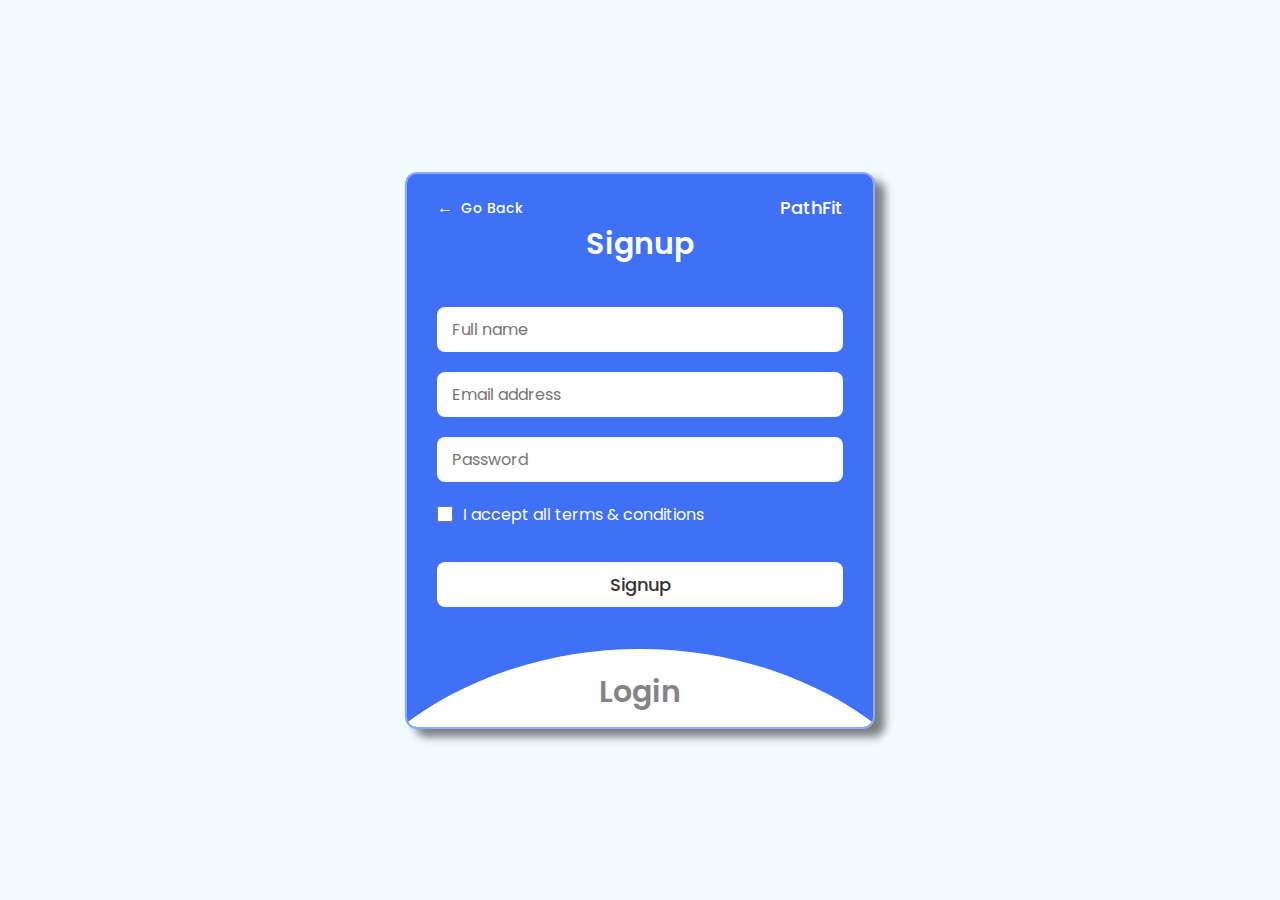
<file: login-register.html>
<!DOCTYPE html>
<!-- Coding By CodingNepal - codingnepalweb.com -->
<html lang="en">
  <head>
    <meta charset="UTF-8" />
    <meta http-equiv="X-UA-Compatible" content="IE=edge" />
    <meta name="viewport" content="width=device-width, initial-scale=1.0" />
    <title>Login & Signup Form</title>
    <link rel="stylesheet" href="./login.css" />
  </head>
  <body>
   
    <section class="wrapper">
      <div class="login-header"> <button class="go-back">
        <a href="./index.html"><span>←</span> Go Back</a>
      </button>
      <p class="logo" style="color: white;">PathFit</p></div>
     
      <div class="form signup">
        <header>Signup</header>
        <form action="#">
          <input type="text" placeholder="Full name" required />
          <input type="text" placeholder="Email address" required />
          <input type="password" placeholder="Password" required />
          <div class="checkbox">
            <input type="checkbox" id="signupCheck" />
            <label for="signupCheck">I accept all terms & conditions</label>
          </div>
          <input type="submit" value="Signup" formaction="./index.html" />
        </form>
      </div>

      <div class="form login">
        <header>Login</header>
        <form action="#">
          <input type="text" placeholder="Email address" required />
          <input type="password" placeholder="Password" required />
          <a href="#">Forgot password?</a>
          <input type="submit" value="Login" formaction="./index.html" />
        </form>
      </div>
      

      <script>
        const wrapper = document.querySelector(".wrapper"),
          signupHeader = document.querySelector(".signup header"),
          loginHeader = document.querySelector(".login header");

        loginHeader.addEventListener("click", () => {
          wrapper.classList.add("active");
        });
        signupHeader.addEventListener("click", () => {
          wrapper.classList.remove("active");
        });
      </script>
    </section>
  </body>
</html>
</file>
<file: login.css>
/* Import Google font - Poppins */
@import url("https://fonts.googleapis.com/css2?family=Poppins:wght@200;300;400;500;600;700&display=swap");
* {
  margin: 0;
  padding: 0;
  box-sizing: border-box;
  font-family: "Poppins", sans-serif;
}
body {
  min-height: 100vh;
  display: flex;
  align-items: center;
  justify-content: center;
  background: #f0faff;
  gap: 30px;
}

.login-header{
  display: flex;
  justify-content: space-between;
}

.go-back {
  background: none;
  border: none;
}

.go-back a {
  text-decoration: none;
  color: white;
  font-size: 14px;
  font-weight: 500;
}

.go-back span {
  font-size: 16px;
  margin-right: 4px;
  margin-bottom: 4px;
}

.logo{
  user-select: none;
  font-size: 18px;
  font-weight: 500;
}

.wrapper {
  position: relative;
  max-width: 470px;
  width: 100%;
  border-radius: 12px;
  padding: 20px 30px 120px;
  background: #4070f4;
  box-shadow: 10px 8px 8px 0px rgba(0,0,0,0.49);
-webkit-box-shadow: 10px 8px 8px 0px rgba(0,0,0,0.49);
-moz-box-shadow: 10px 8px 8px 0px rgba(0,0,0,0.49);
  overflow: hidden;
  border: 2px solid rgb(255, 255, 255, .4);
}


.form.login {
  position: absolute;
  left: 50%;
  bottom: -86%;
  transform: translateX(-50%);
  width: calc(100% + 220px);
  padding: 20px 140px;
  border-radius: 50%;
  height: 100%;
  background: #fff;
  transition: all 0.6s ease;
}
.wrapper.active .form.login {
  bottom: -15%;
  border-radius: 35%;
  box-shadow: 0 -5px 10px rgba(0, 0, 0, 0.1);
}
.form header {
  font-size: 30px;
  text-align: center;
  color: #fff;
  font-weight: 600;
  cursor: pointer;
}
.form.login header {
  color: #333;
  opacity: 0.6;
}
.wrapper.active .form.login header {
  opacity: 1;
}
.wrapper.active .signup header {
  opacity: 0.6;
}
.wrapper form {
  display: flex;
  flex-direction: column;
  gap: 20px;
  margin-top: 40px;
}
form input {
  height: 45px;
  outline: none;
  border: none;
  padding: 0 15px;
  font-size: 16px;
  font-weight: 400;
  color: #333;
  border-radius: 8px;
  background: #fff;
}
.form.login input {
  border: 1px solid #aaa;
}
.form.login input:focus {
  box-shadow: 0 1px 0 #ddd;
}
form .checkbox {
  display: flex;
  align-items: center;
  gap: 10px;
}
.checkbox input[type="checkbox"] {
  height: 16px;
  width: 16px;
  accent-color: #fff;
  cursor: pointer;
}
form .checkbox label {
  cursor: pointer;
  color: #fff;
}
form a {
  color: #333;
  text-decoration: none;
}
form a:hover {
  text-decoration: underline;
}
form input[type="submit"] {
  margin-top: 15px;
  padding: none;
  font-size: 18px;
  font-weight: 500;
  cursor: pointer;
}
.form.login input[type="submit"] {
  background: #4070f4;
  color: #fff;
  border: none;
}
</file>
